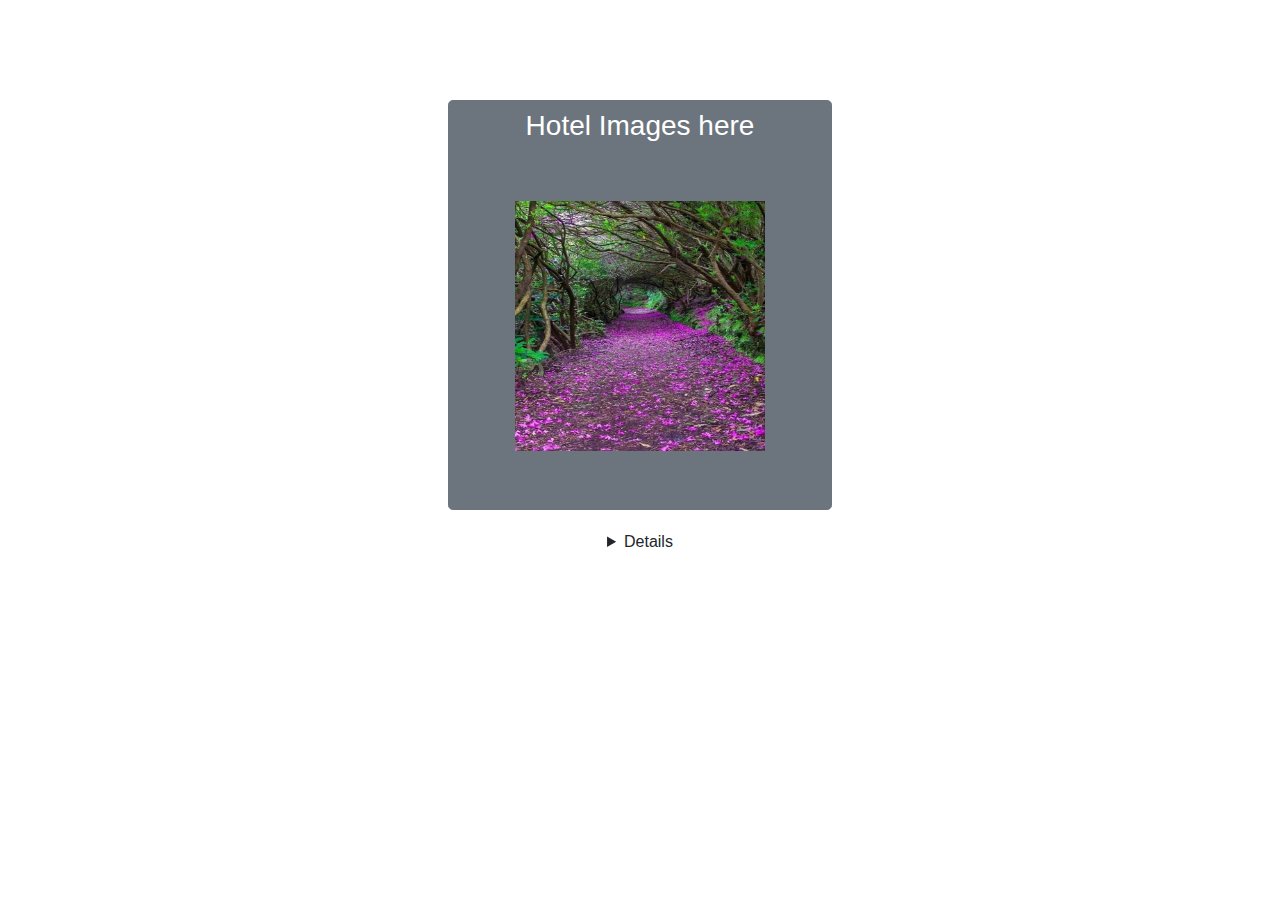
<file: assignment3/index.html>
<!doctype html>
<html lang="en">
  <head>
    <title>Title</title>
    <!-- Required meta tags -->
    <meta charset="utf-8">
    <meta name="viewport" content="width=device-width, initial-scale=1, shrink-to-fit=no">

    <!-- Bootstrap CSS -->
    <link rel="stylesheet" href="https://stackpath.bootstrapcdn.com/bootstrap/4.3.1/css/bootstrap.min.css" integrity="sha384-ggOyR0iXCbMQv3Xipma34MD+dH/1fQ784/j6cY/iJTQUOhcWr7x9JvoRxT2MZw1T" crossorigin="anonymous">
  </head>
  <body>
      <!-- Button trigger modal -->
      <button style="margin-top: 100px;" type="button" class="btn btn-secondary btn-lg mx-auto d-block" data-toggle="modal" data-target="#modelId">
        <h3>Hotel Images here</h3>
    <img style="width: 250px; height: 250px; margin: 50px;" src="./img/WhatsApp Image 2021-05-13 at 8.43.32 AM (1).jpeg" class="img-fluid ${3|rounded-top,rounded-right,rounded-bottom,rounded-left,rounded-circle,|}" alt="">
   
      </button>
      <details style="margin-top: 20px; justify-content: center; text-align: center;">
       <b>Click on the image to see more </b> <br>
        
akcnlszdvnsknknnb bkjdhnijsvwifhsijk vanoawvnoefin nvcoqeijspdkwmdclks, nkxd<br>
jaklscnxdowihnlanlkdl nwoijdinoejfcioj jncdih hnjiwoq jpopowfo yhwsnd 
          
      </details>
      
      <!-- Modal -->
      <div class="modal fade" id="modelId" tabindex="-1" role="dialog" aria-labelledby="modelTitleId" aria-hidden="true">
          <div class="modal-dialog" role="document">
              <div class="modal-content">
                      <div class="modal-header bg-primary">
                              <h5 class="modal-title">kanwal hotel</h5>
                                  <button type="button" class="close" data-dismiss="modal" aria-label="Close">
                                      <span aria-hidden="true">&times;</span>
                                  </button>
                          </div>
                  <div class="modal-body">
                      <div class="container-fluid">
                        <h5 class="modal-title">Images</h5>

                        <div id="carouselId" class="carousel slide" data-ride="carousel">
                            <ol class="carousel-indicators">
                                <li data-target="#carouselId" data-slide-to="0" class="active"></li>
                                <li data-target="#carouselId" data-slide-to="1"></li>
                                <li data-target="#carouselId" data-slide-to="2"></li>
                            </ol>
                            <div class="carousel-inner" role="listbox">
                                <div class="carousel-item active">
                                    <img style="width: 450px; height: 550px;" src="./img/WhatsApp Image 2021-05-13 at 8.43.32 AM (2).jpeg" alt="First slide">
                                    <div class="carousel-caption d-none d-md-block">
                                        <h3>Title</h3>
                                        <p>Description</p>
                                    </div>
                                </div>
                                <div class="carousel-item">
                                    <img style="width: 450px; height: 550px;" src="./img/WhatsApp Image 2021-05-13 at 8.43.32 AM (3).jpeg" alt="Second slide">
                                    <div class="carousel-caption d-none d-md-block">
                                        <h3>Title</h3>
                                      
                                        <p>Description</p>
                                    </div>
                                </div>
                                <div class="carousel-item">
                                    <img style="width: 450px; height: 550px;" src="./img/WhatsApp Image 2021-05-13 at 8.43.32 AM (4).jpeg" alt="Third slide">
                                    <div class="carousel-caption d-none d-md-block">
                                        <h3>Title</h3>
                                        <p>Description</p>
                                    </div>
                                </div>
                            </div>
                            <a class="carousel-control-prev" href="#carouselId" role="button" data-slide="prev">
                                <span class="carousel-control-prev-icon" aria-hidden="true"></span>
                                <span class="sr-only">Previous</span>
                            </a>
                            <a class="carousel-control-next" href="#carouselId" role="button" data-slide="next">
                                <span class="carousel-control-next-icon" aria-hidden="true"></span>
                                <span class="sr-only">Next</span>
                            </a>
                        </div>
                      </div>
                  </div>
                  <div class="modal-footer">
                      <button type="button" class="btn btn-secondary" data-dismiss="modal">Close</button>
                      <button type="button" class="btn btn-primary">Save</button>
                  </div>
              </div>
          </div>
      </div>
      
      <script>
          $('#exampleModal').on('show.bs.modal', event => {
              var button = $(event.relatedTarget);
              var modal = $(this);
              // Use above variables to manipulate the DOM
              
          });
      </script>
    <!-- Optional JavaScript -->
    <!-- jQuery first, then Popper.js, then Bootstrap JS -->
    <script src="https://code.jquery.com/jquery-3.3.1.slim.min.js" integrity="sha384-q8i/X+965DzO0rT7abK41JStQIAqVgRVzpbzo5smXKp4YfRvH+8abtTE1Pi6jizo" crossorigin="anonymous"></script>
    <script src="https://cdnjs.cloudflare.com/ajax/libs/popper.js/1.14.7/umd/popper.min.js" integrity="sha384-UO2eT0CpHqdSJQ6hJty5KVphtPhzWj9WO1clHTMGa3JDZwrnQq4sF86dIHNDz0W1" crossorigin="anonymous"></script>
    <script src="https://stackpath.bootstrapcdn.com/bootstrap/4.3.1/js/bootstrap.min.js" integrity="sha384-JjSmVgyd0p3pXB1rRibZUAYoIIy6OrQ6VrjIEaFf/nJGzIxFDsf4x0xIM+B07jRM" crossorigin="anonymous"></script>
  </body>
</html>
</file>
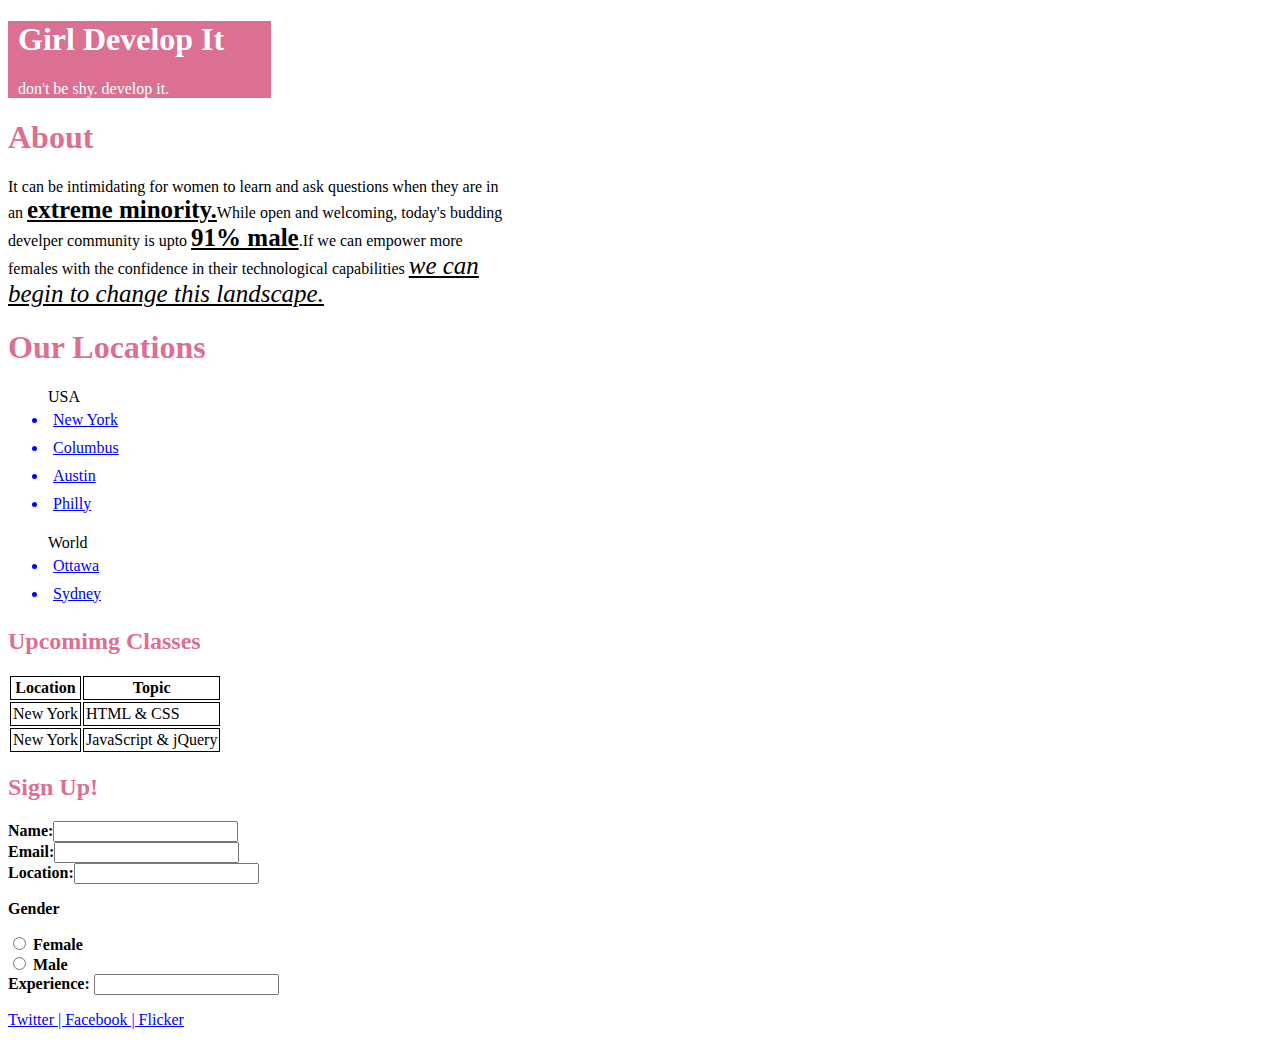
<file: assignment1/Home.html>
<!DOCTYPE html>
<html lang="en">
<head>
    <meta charset="UTF-8">
    <meta http-equiv="X-UA-Compatible" content="IE=edge">
    <meta name="viewport" content="width=device-width, initial-scale=1.0">
    <link media="screen" rel="stylesheet" type="text/css" href="home.css">
    <title>GIRL DEVELOP</title>
</head>
<body>
    <div>
        <div class="div1">
            <h1>Girl Develop It</h1>
            <p>          don't be shy. develop it. </p>
        </div>

        <div>
            <h1 class="h1">About</h1>
            <p>It can be intimidating for women to learn and ask questions when they are in
             <br> an <b class="bb">extreme minority.</b>While open and welcoming, today's budding
             <br> develper community is upto <b class="bb">91% male</b>.If we can empower more
             <br> females with the confidence in their technological capabilities <i class="bb">we can
                 <br> begin to change this landscape.</i> </p>
        </div>

        <div class="div3">
            <h1 class="h1">Our Locations</h1>
           <ul>USA
               <li>New York</li>
               <li>Columbus</li>
               <li>Austin</li>
               <li>Philly</li>
           </ul>

           <ul>World
            <li>Ottawa</li>
            <li>Sydney</li>
            
        </ul>
        </div>

      

        <div class="div4">
            <h2 class="h1">Upcomimg Classes </h2>
            <table>
                <tr>
                    <th>Location</th>
                    <th>Topic</th>
                
                  </tr>
                  <tr>
                    <td>New York</td>
                    <td>HTML & CSS</td>
                   
                  </tr>
                  <tr>
                 
                   
                    <td>New York</td>
                    <td>JavaScript & jQuery</td>
                   
                  </tr>
                  
            </table>

        </div>

        <div class="div6">
            <h2 class="h1">Sign Up! </h2>

            <form>
                <label for="name"><b>Name:</b></label><input type="text" id="name"><br>
                <label for="email"><b>Email:</b></label><input type="text" id="email"><br>
               
                <label for="location"><b>Location:</b></label><input type="text" id="location"><br>
                
                <div class="bpl">
                <p><b>Gender</b></p>
                <input type="radio" id="female" value="female">
                <label for="female"><b>Female</b></label>
            </div>

                <input type="radio" id="male" value="male">
                <label for="male"><b>Male</b></label><br>

                <label for="experience"><b>Experience:</b></label>
                <input type="text" id="experience">
            </form>

        </div>

        <div class="div5">
            <p class="link">Twitter | Facebook | Flicker</p>
        </div>

    </div>
</body>
</html>
</file>
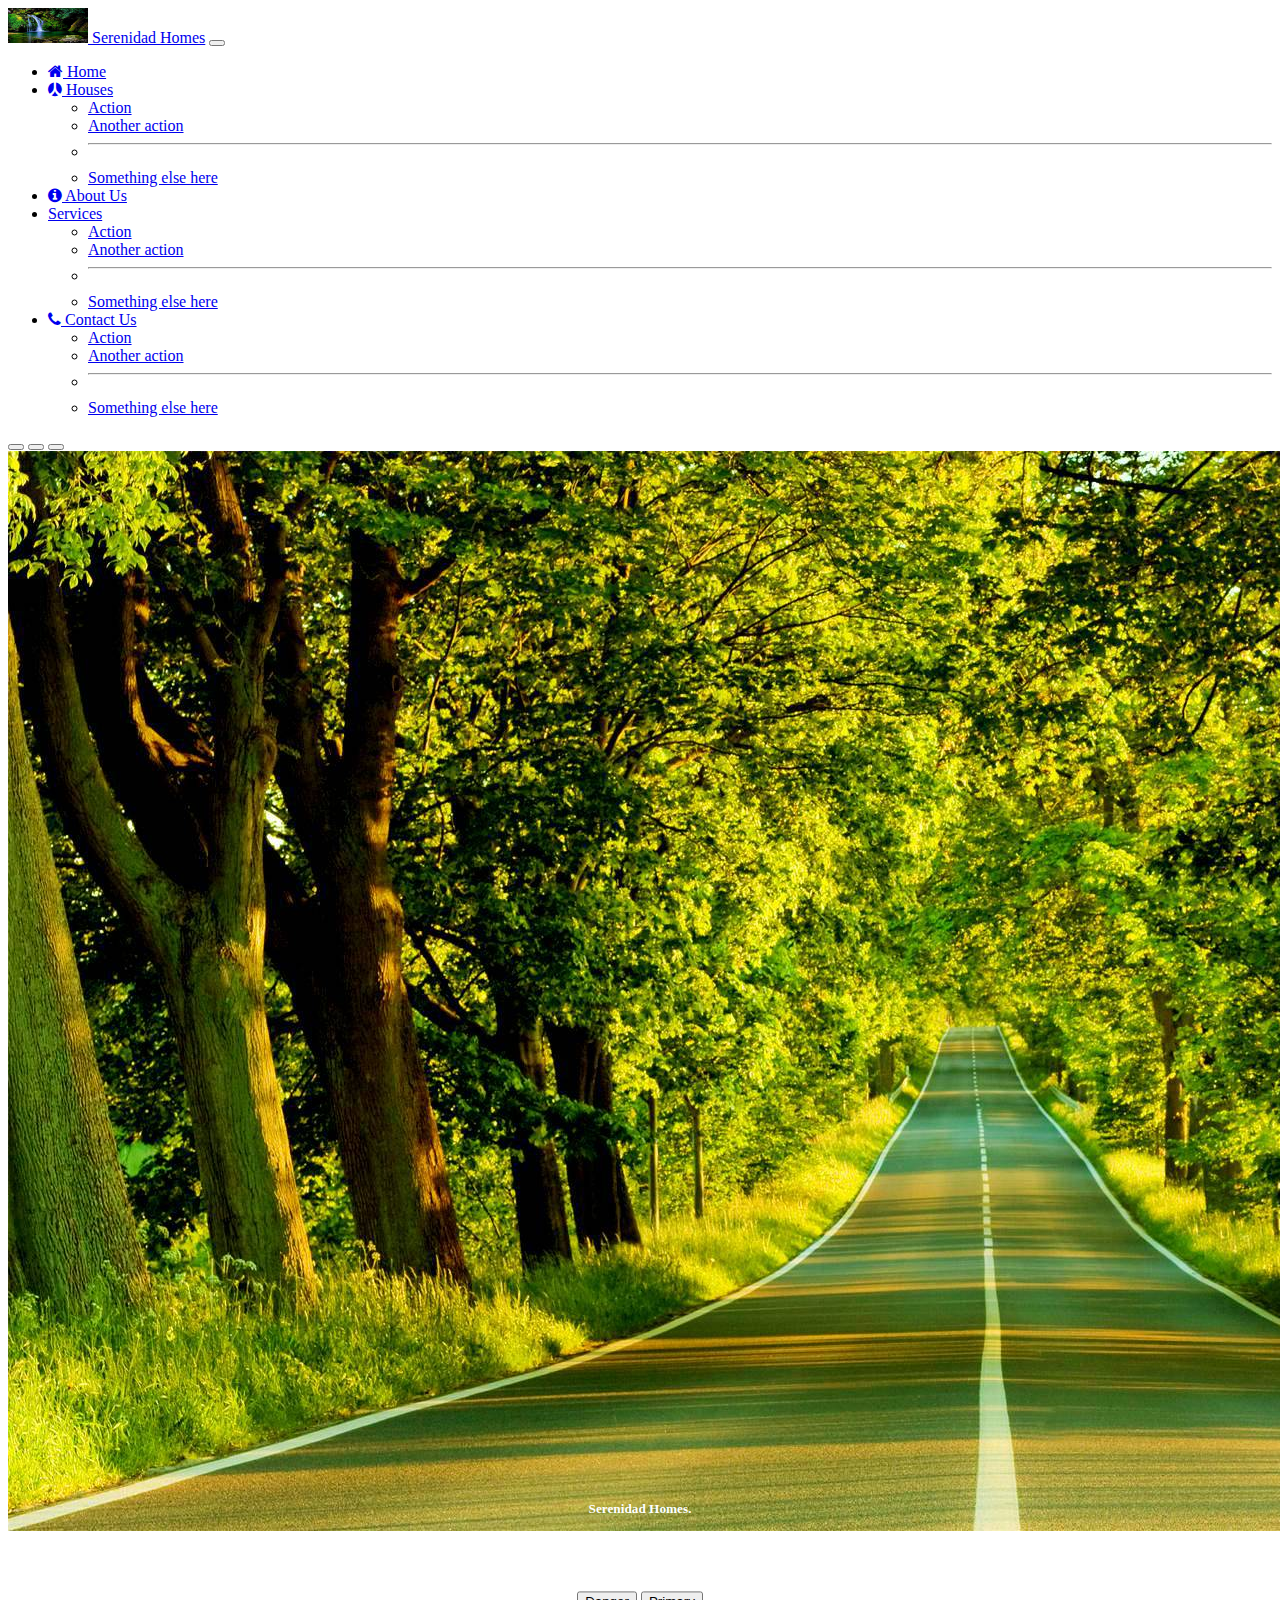
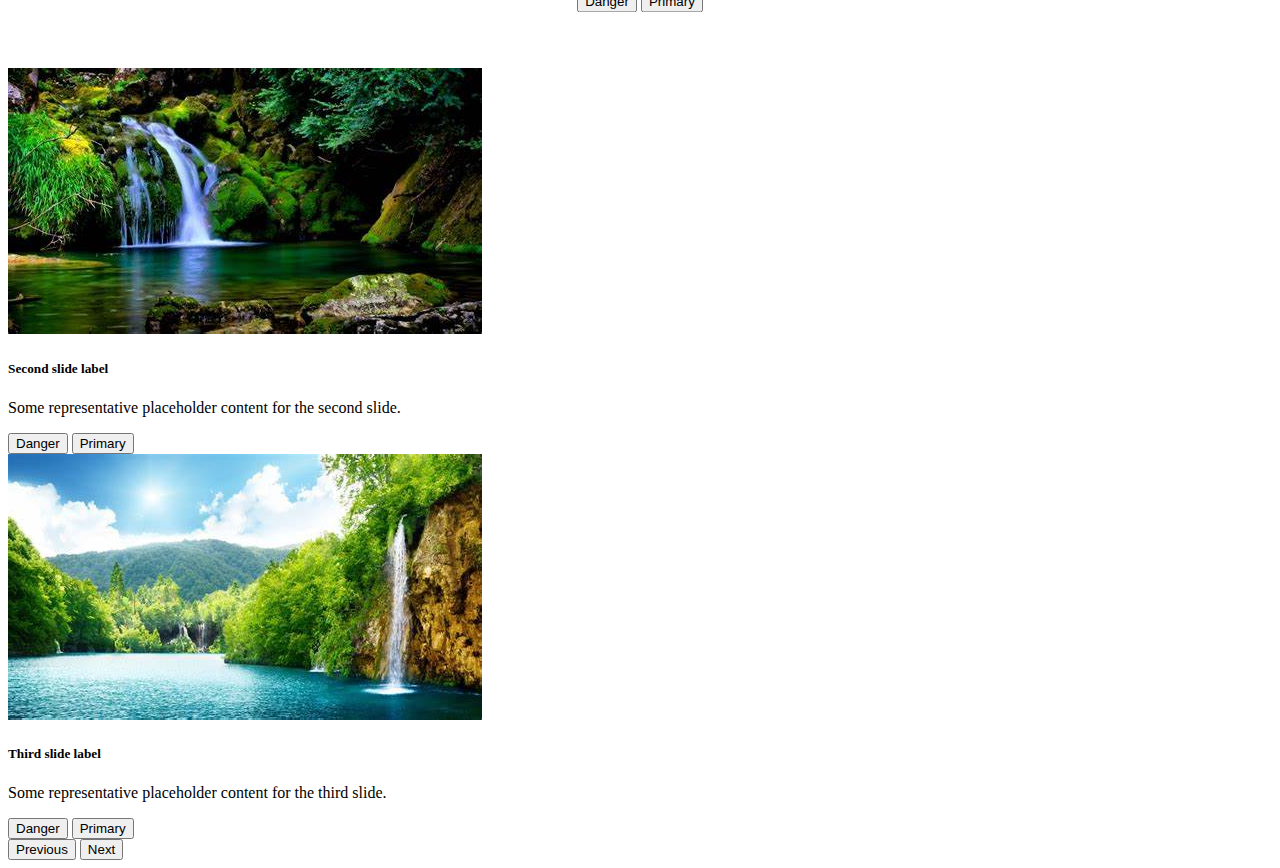
<file: assignment2/home.html>
<!DOCTYPE html>
<html lang="en">
<head>
    <meta charset="UTF-8">
    <meta http-equiv="X-UA-Compatible" content="IE=edge">
    <meta name="viewport" content="width=device-width, initial-scale=1.0">
    <link media="screen" rel="stylesheet" type="text/css" href="home.css">
    <link rel="stylesheet" href="https://maxcdn.bootstrapcdn.com/font-awesome/4.7.0/css/font-awesome.min.css">
    <link href="https://cdn.jsdelivr.net/npm/bootstrap@5.0.0-beta3/dist/css/bootstrap.min.css" rel="stylesheet" integrity="sha384-eOJMYsd53ii+scO/bJGFsiCZc+5NDVN2yr8+0RDqr0Ql0h+rP48ckxlpbzKgwra6" crossorigin="anonymous">
    <title>boot</title>
</head>
<body>
    <div>
        <nav class="navbar navbar-expand-lg navbar-light bg-warning">
            <div class="container-fluid">
              <a class="navbar-brand" href="#">
                <img src="images/nature2.jpg" alt="" width="80" height="35">
              </a>
              <a class="navbar-brand" href="#">Serenidad Homes</a>
              <button class="navbar-toggler" type="button" data-bs-toggle="collapse" data-bs-target="#navbarSupportedContent" aria-controls="navbarSupportedContent" aria-expanded="false" aria-label="Toggle navigation">
                <span class="navbar-toggler-icon"></span>
              </button>
              <div class="collapse navbar-collapse" id="navbarSupportedContent">
                <ul class="navbar-nav ms-auto mb-2 mb-lg-0">
                  <li class="nav-item">
                    <a class="nav-link active" aria-current="page" href="#"><i class="fa fa-home" aria-hidden="true"></i> Home</a>
                  </li>
            
                  <li class="nav-item dropdown">
                    <a class="nav-link dropdown-toggle" href="#" id="navbarDropdown" role="button" data-bs-toggle="dropdown" aria-expanded="false">
                  <i class="fa fa-renren" aria-hidden="true"></i>  Houses
                    </a>
                    <ul class="dropdown-menu" aria-labelledby="navbarDropdown">
                      <li><a class="dropdown-item" href="#">Action</a></li>
                      <li><a class="dropdown-item" href="#">Another action</a></li>
                      <li><hr class="dropdown-divider"></li>
                      <li><a class="dropdown-item" href="#">Something else here</a></li>
                    </ul>
                  </li>

                  <li class="nav-item">
                    <a class="nav-link active" aria-current="page" href="#"><i class="fa fa-info-circle" aria-hidden="true"></i> About Us</a>
                  </li>

                  <li class="nav-item dropdown">
                    <a class="nav-link dropdown-toggle" href="#" id="navbarDropdown" role="button" data-bs-toggle="dropdown" aria-expanded="false">
                 Services
                    </a>
                    <ul class="dropdown-menu" aria-labelledby="navbarDropdown">
                      <li><a class="dropdown-item" href="#">Action</a></li>
                      <li><a class="dropdown-item" href="#">Another action</a></li>
                      <li><hr class="dropdown-divider"></li>
                      <li><a class="dropdown-item" href="#">Something else here</a></li>
                    </ul>
                  </li>

                  <li class="nav-item dropdown">
                    <a class="nav-link dropdown-toggle" href="#" id="navbarDropdown" role="button" data-bs-toggle="dropdown" aria-expanded="false">
          <i class="fa fa-phone" aria-hidden="true"></i>          Contact Us
                    </a>
                    <ul class="dropdown-menu" aria-labelledby="navbarDropdown">
                      <li><a class="dropdown-item" href="#">Action</a></li>
                      <li><a class="dropdown-item" href="#">Another action</a></li>
                      <li><hr class="dropdown-divider"></li>
                      <li><a class="dropdown-item" href="#">Something else here</a></li>
                    </ul>
                  </li>
                
                </ul>
              </div>
            </div>
          </nav>

          <div id="carouselExampleDark" class="carousel carousel-dark slide" data-bs-ride="carousel">
            <div class="carousel-indicators">
              <button type="button" data-bs-target="#carouselExampleDark" data-bs-slide-to="0" class="active" aria-current="true" aria-label="Slide 1"></button>
              <button type="button" data-bs-target="#carouselExampleDark" data-bs-slide-to="1" aria-label="Slide 2"></button>
              <button type="button" data-bs-target="#carouselExampleDark" data-bs-slide-to="2" aria-label="Slide 3"></button>
            </div>
            <div class="carousel-inner">
              <div class="carousel-item active" data-bs-interval="10000">
                <img src="images/nature1.jpg" class="d-block w-100" alt="...">
                <div class="op">
                <div class="carousel-caption d-none d-md-block ">
                  <h5>Serenidad Homes.</h5>
                  <p> With serenidad homes you can now own that home you have ever drempt of.The house are located
                      in secure <br> areas and with the best ever prices, visit us today and let us make you own that home.

                  </p>
                  <button type="button" class="btn btn-danger">Danger</button>
                  <button type="button" class="btn btn-outline-primary">Primary</button>
  
                </div>
              </div>
              </div>
              <div class="carousel-item" data-bs-interval="2000">
                <img src="images/nature2.jpg" class="d-block w-100" alt="...">
                <div class="carousel-caption d-none d-md-block">
                  <h5>Second slide label</h5>
                  <p>Some representative placeholder content for the second slide.</p>
                  <button type="button" class="btn btn-danger">Danger</button>
                  <button type="button" class="btn btn-outline-primary">Primary</button>
                </div>
              </div>
              <div class="carousel-item">
                <img src="images/nature3.jpg" class="d-block w-100" alt="...">
                <div class="carousel-caption d-none d-md-block">
                  <h5>Third slide label</h5>
                  <p>Some representative placeholder content for the third slide.</p>
                  <button type="button" class="btn btn-danger">Danger</button>
                  <button type="button" class="btn btn-outline-primary">Primary</button>
                </div>
              </div>
            </div>
            <button class="carousel-control-prev" type="button" data-bs-target="#carouselExampleDark" data-bs-slide="prev">
              <span class="carousel-control-prev-icon" aria-hidden="true"></span>
              <span class="visually-hidden">Previous</span>
            </button>
            <button class="carousel-control-next" type="button" data-bs-target="#carouselExampleDark" data-bs-slide="next">
              <span class="carousel-control-next-icon" aria-hidden="true"></span>
              <span class="visually-hidden">Next</span>
            </button>
          </div>
    </div>

    

    <script src="https://cdn.jsdelivr.net/npm/@popperjs/core@2.9.1/dist/umd/popper.min.js" integrity="sha384-SR1sx49pcuLnqZUnnPwx6FCym0wLsk5JZuNx2bPPENzswTNFaQU1RDvt3wT4gWFG" crossorigin="anonymous"></script>
<script src="https://cdn.jsdelivr.net/npm/bootstrap@5.0.0-beta3/dist/js/bootstrap.min.js" integrity="sha384-j0CNLUeiqtyaRmlzUHCPZ+Gy5fQu0dQ6eZ/xAww941Ai1SxSY+0EQqNXNE6DZiVc" crossorigin="anonymous"></script>
</body>
</html>
</file>
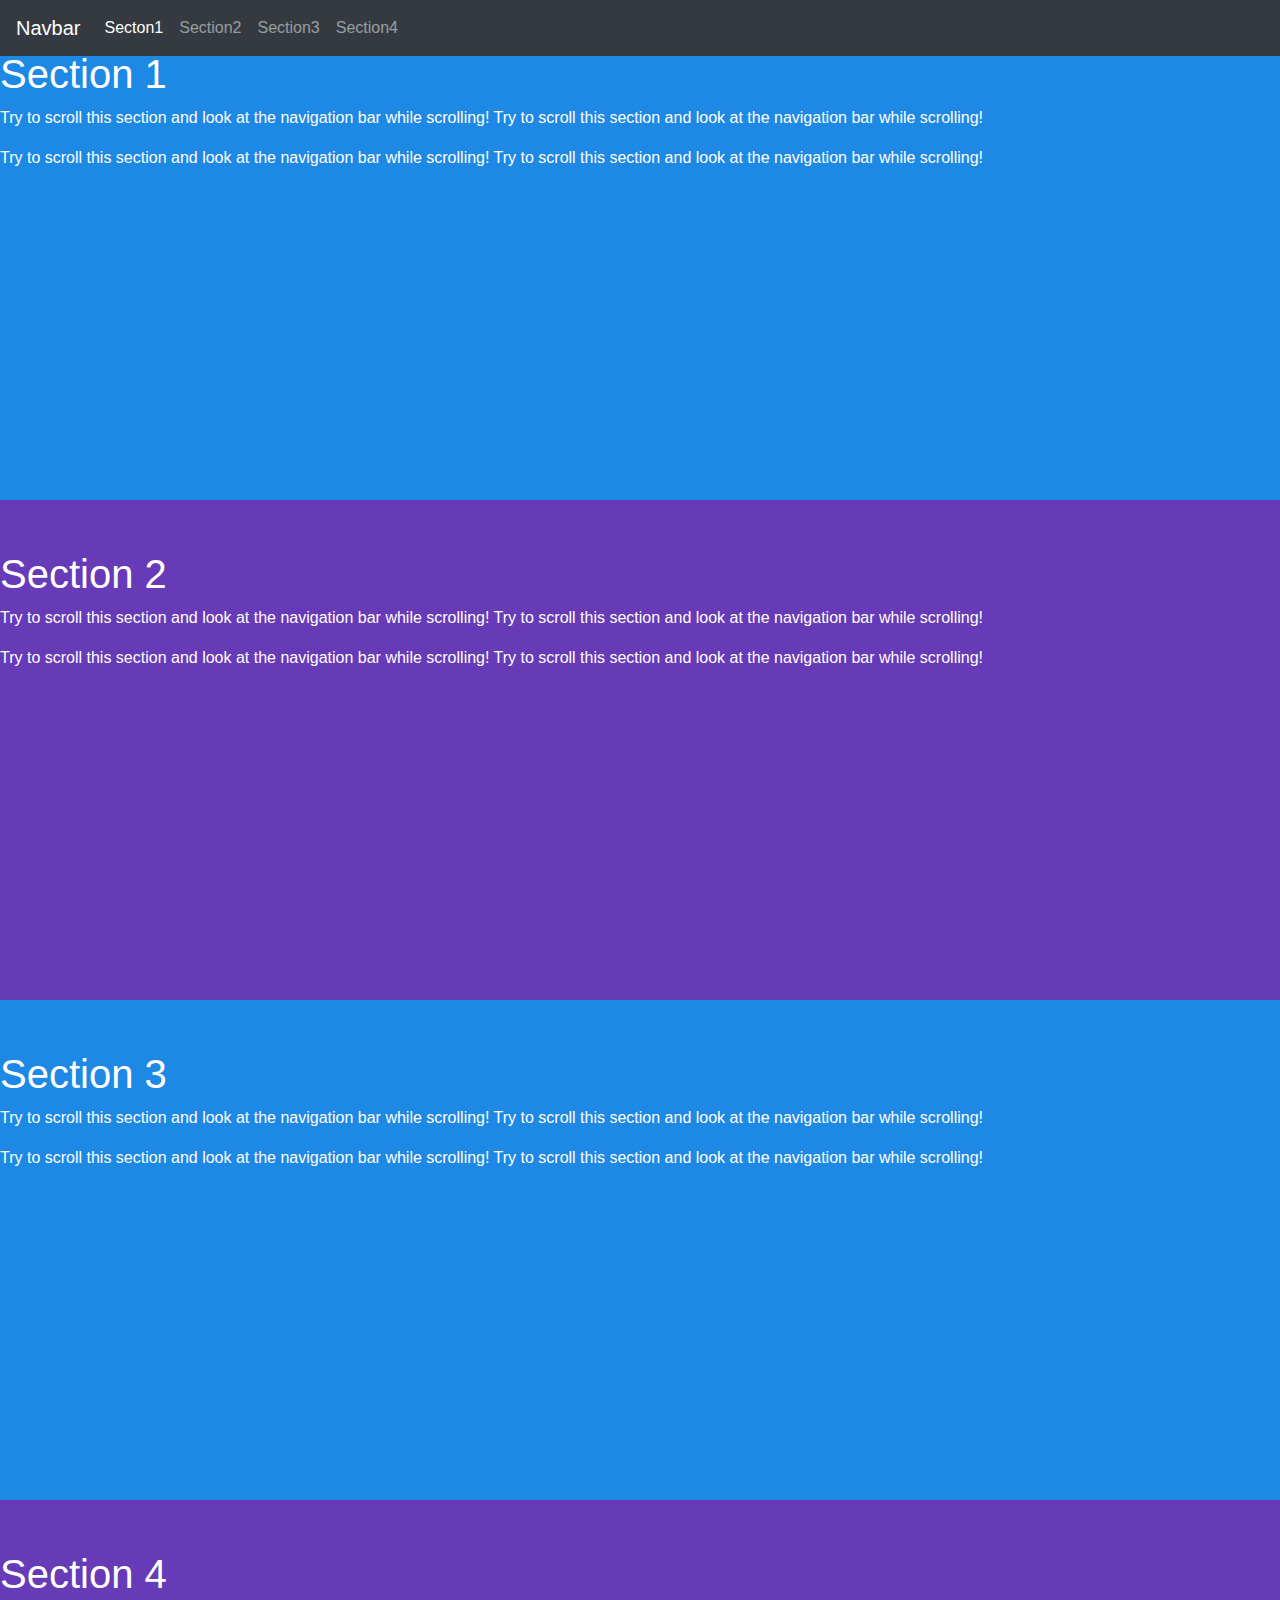
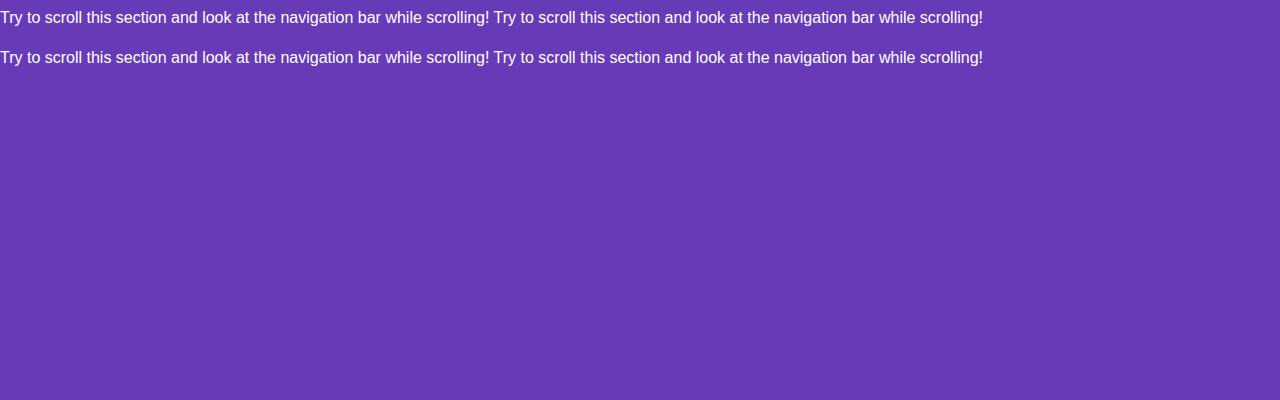
<file: assignment3/horizontal-scrollspy.html>
<!doctype html>
<html lang="en">
  <head>
    <title>Title</title>
    <!-- Required meta tags -->
    <meta charset="utf-8">
    <meta name="viewport" content="width=device-width, initial-scale=1, shrink-to-fit=no">

    <!-- Bootstrap CSS -->
    <link rel="stylesheet" href="https://stackpath.bootstrapcdn.com/bootstrap/4.3.1/css/bootstrap.min.css" integrity="sha384-ggOyR0iXCbMQv3Xipma34MD+dH/1fQ784/j6cY/iJTQUOhcWr7x9JvoRxT2MZw1T" crossorigin="anonymous">
  </head>
  <body>
      

     
    
       <style>
          div {
              position: relative;

          }
          #section1 {padding-top:50px;height:500px;color: #fff; background-color: #1E88E5;}
  #section2 {padding-top:50px;height:500px;color: #fff; background-color: #673ab7;}
  #section3 {padding-top:50px;height:500px;color: #fff; background-color: #1E88E5;}
  #section4 {padding-top:50px;height:500px;color: #fff; background-color: #673ab7;}
      </style>
      
      
      <body data-spy="scroll" data-target="#navId">

        <nav id="navId" class="navbar navbar-expand-sm navbar-dark bg-dark fixed-top">
            <a class="navbar-brand" href="#">Navbar</a>
            <button class="navbar-toggler d-lg-none" type="button" data-toggle="collapse" data-target="#collapsibleNavId" aria-controls="collapsibleNavId"
                aria-expanded="false" aria-label="Toggle navigation">
                <span class="navbar-toggler-icon"></span>
            </button>
            <div class="collapse navbar-collapse" id="collapsibleNavId">
                <ul class="navbar-nav mr-auto mt-2 mt-lg-0">
                    <li class="nav-item ">
                        <a class="nav-link" href="#section1">Secton1 </a>
                    </li>
                    <li class="nav-item">
                        <a class="nav-link" href="#section2">Section2</a>
                    </li>
  
                    <li class="nav-item">
                      <a class="nav-link" href="#section3">Section3</a>
                  </li>
                  <li class="nav-item">
                      <a class="nav-link" href="#section4">Section4</a>
                  </li>
                   
                </ul>
              
            </div>
        </nav>
          
          <div id="section1">
             
                <h1>Section 1</h1>
                <p>Try to scroll this section and look at the navigation bar while scrolling! Try to scroll 
                    this section and look at the navigation bar while scrolling!</p>
                <p>Try to scroll this section and look at the navigation bar while scrolling!
                     Try to scroll this section and look at the navigation bar while scrolling!</p>
                  
              
          </div>

          <div id="section2">
           
              <h1>Section 2</h1>
              <p>Try to scroll this section and look at the navigation bar while scrolling! Try to scroll 
                  this section and look at the navigation bar while scrolling!</p>
              <p>Try to scroll this section and look at the navigation bar while scrolling!
                   Try to scroll this section and look at the navigation bar while scrolling!</p>
                
           
        </div>


        <div id="section3">
         
              <h1>Section 3</h1>
              <p>Try to scroll this section and look at the navigation bar while scrolling! Try to scroll 
                  this section and look at the navigation bar while scrolling!</p>
              <p>Try to scroll this section and look at the navigation bar while scrolling!
                   Try to scroll this section and look at the navigation bar while scrolling!</p>
                
           
        </div>

        <div id="section4">
          
              <h1>Section 4</h1>
              <p>Try to scroll this section and look at the navigation bar while scrolling! Try to scroll 
                  this section and look at the navigation bar while scrolling!</p>
              <p>Try to scroll this section and look at the navigation bar while scrolling!
                   Try to scroll this section and look at the navigation bar while scrolling!</p>
                
          
        </div>
          
     
    
       
    

    
    <!-- Optional JavaScript -->
    <!-- jQuery first, then Popper.js, then Bootstrap JS -->
    <script src="https://code.jquery.com/jquery-3.3.1.slim.min.js" integrity="sha384-q8i/X+965DzO0rT7abK41JStQIAqVgRVzpbzo5smXKp4YfRvH+8abtTE1Pi6jizo" crossorigin="anonymous"></script>
    <script src="https://cdnjs.cloudflare.com/ajax/libs/popper.js/1.14.7/umd/popper.min.js" integrity="sha384-UO2eT0CpHqdSJQ6hJty5KVphtPhzWj9WO1clHTMGa3JDZwrnQq4sF86dIHNDz0W1" crossorigin="anonymous"></script>
    <script src="https://stackpath.bootstrapcdn.com/bootstrap/4.3.1/js/bootstrap.min.js" integrity="sha384-JjSmVgyd0p3pXB1rRibZUAYoIIy6OrQ6VrjIEaFf/nJGzIxFDsf4x0xIM+B07jRM" crossorigin="anonymous"></script>
  </body>
</html>
</file>
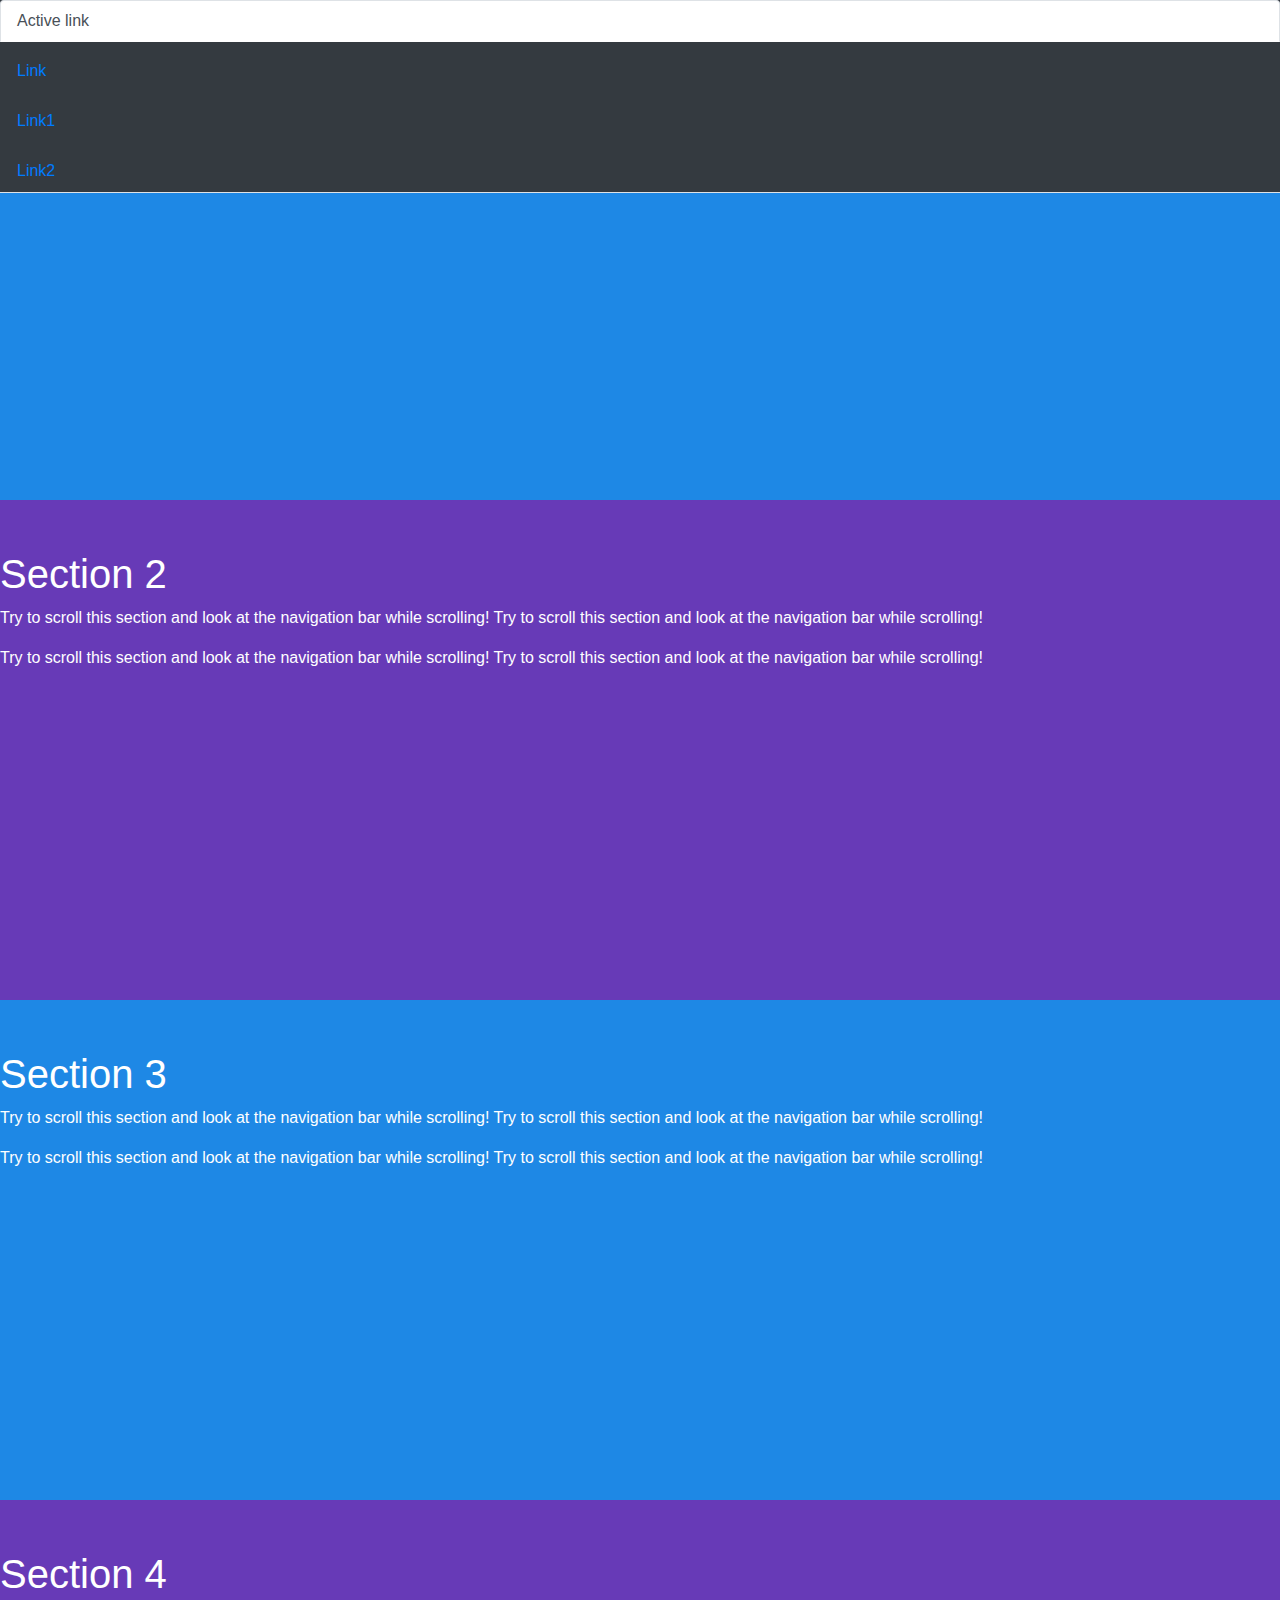
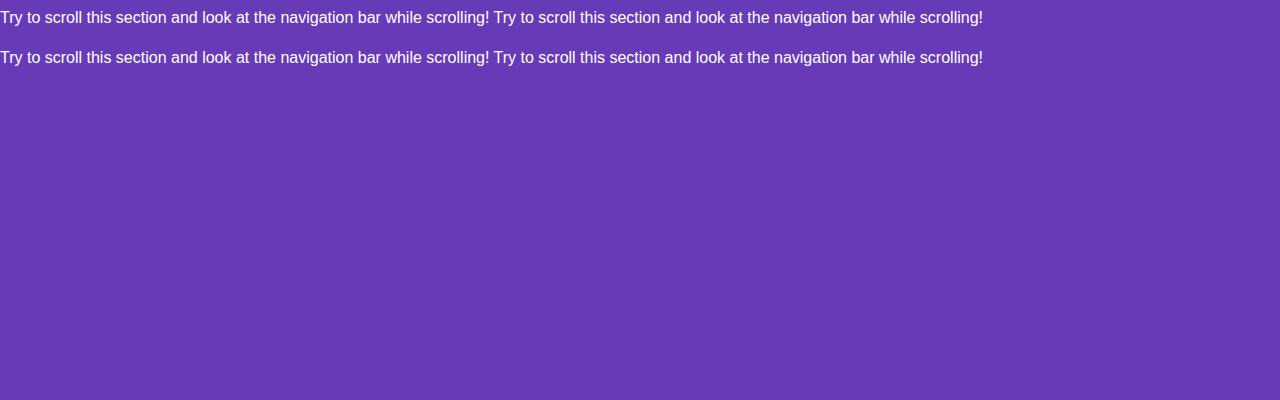
<file: assignment3/vertical-scrollspy.html>
<!doctype html>
<html lang="en">
  <head>
    <title>Title</title>
    <!-- Required meta tags -->
    <meta charset="utf-8">
    <meta name="viewport" content="width=device-width, initial-scale=1, shrink-to-fit=no">

    <!-- Bootstrap CSS -->
    <link rel="stylesheet" href="https://stackpath.bootstrapcdn.com/bootstrap/4.3.1/css/bootstrap.min.css" integrity="sha384-ggOyR0iXCbMQv3Xipma34MD+dH/1fQ784/j6cY/iJTQUOhcWr7x9JvoRxT2MZw1T" crossorigin="anonymous">
  </head>
  <body>
      <style>
          div {
              position: relative;
          }
          #section1 {padding-top:50px;height:500px;color: #fff; background-color: #1E88E5;}
  #section2 {padding-top:50px;height:500px;color: #fff; background-color: #673ab7;}
  #section3 {padding-top:50px;height:500px;color: #fff; background-color: #1E88E5;}
  #section4 {padding-top:50px;height:500px;color: #fff; background-color: #673ab7;}
      </style>
      
      <body data-spy="scroll" data-target="#navId">

        <nav id="navId" class="nav nav-tabs  fixed-top bg-dark">
            <a class="nav-link btn-block active" href="#section1">Active link</a>
            <a class="nav-link btn-block" href="#section2">Link</a>
            <a class="nav-link btn-block" href="#section3">Link1</a>
            <a class="nav-link btn-block" href="#section4">Link2</a>
            
        </nav>
          
        <div id="section1">
             
            <h1>Section 1</h1>
            <p>Try to scroll this section and look at the navigation bar while scrolling! Try to scroll 
                this section and look at the navigation bar while scrolling!</p>
            <p>Try to scroll this section and look at the navigation bar while scrolling!
                 Try to scroll this section and look at the navigation bar while scrolling!</p>
              
          
      </div>

      <div id="section2">
       
          <h1>Section 2</h1>
          <p>Try to scroll this section and look at the navigation bar while scrolling! Try to scroll 
              this section and look at the navigation bar while scrolling!</p>
          <p>Try to scroll this section and look at the navigation bar while scrolling!
               Try to scroll this section and look at the navigation bar while scrolling!</p>
            
       
    </div>


    <div id="section3">
     
          <h1>Section 3</h1>
          <p>Try to scroll this section and look at the navigation bar while scrolling! Try to scroll 
              this section and look at the navigation bar while scrolling!</p>
          <p>Try to scroll this section and look at the navigation bar while scrolling!
               Try to scroll this section and look at the navigation bar while scrolling!</p>
            
       
    </div>

    <div id="section4">
      
          <h1>Section 4</h1>
          <p>Try to scroll this section and look at the navigation bar while scrolling! Try to scroll 
              this section and look at the navigation bar while scrolling!</p>
          <p>Try to scroll this section and look at the navigation bar while scrolling!
               Try to scroll this section and look at the navigation bar while scrolling!</p>
            
      
    </div>
      </div>
      
      
      <script>
          $('div{1:div|body}').scrollspy({
              target: '#navId'
          });
      </script>
    <!-- Optional JavaScript -->
    <!-- jQuery first, then Popper.js, then Bootstrap JS -->
    <script src="https://code.jquery.com/jquery-3.3.1.slim.min.js" integrity="sha384-q8i/X+965DzO0rT7abK41JStQIAqVgRVzpbzo5smXKp4YfRvH+8abtTE1Pi6jizo" crossorigin="anonymous"></script>
    <script src="https://cdnjs.cloudflare.com/ajax/libs/popper.js/1.14.7/umd/popper.min.js" integrity="sha384-UO2eT0CpHqdSJQ6hJty5KVphtPhzWj9WO1clHTMGa3JDZwrnQq4sF86dIHNDz0W1" crossorigin="anonymous"></script>
    <script src="https://stackpath.bootstrapcdn.com/bootstrap/4.3.1/js/bootstrap.min.js" integrity="sha384-JjSmVgyd0p3pXB1rRibZUAYoIIy6OrQ6VrjIEaFf/nJGzIxFDsf4x0xIM+B07jRM" crossorigin="anonymous"></script>
  </body>
</html>
</file>
<file: assignment1/home.css>
.div1
{
    color: white;
    background-color: palevioletred;
    width: 20%;
    height: 5%;
    padding-left: 10px;
}


.h1
{
    color: palevioletred;
}
.bb
{
   font-size: 25px;
   text-decoration: underline;
}
.div3 li
{
text-decoration: underline;
color: blue;
padding: 5px;
}

.table, th, td {
    border: 1px solid black;
    padding: 2px;
  }
  .table
  {
    border: 5px solid black;
    padding: 2px;
      border-spacing: 10px;
  }

  .div5
  {
      text-decoration: underline;
      color: blue;
  }
</file>
<file: assignment2/home.css>
.op
{
    align-items: center;
    color: white;
    top: 50%;
transform: translateY(-50%);
text-align: center;
}
</file>
